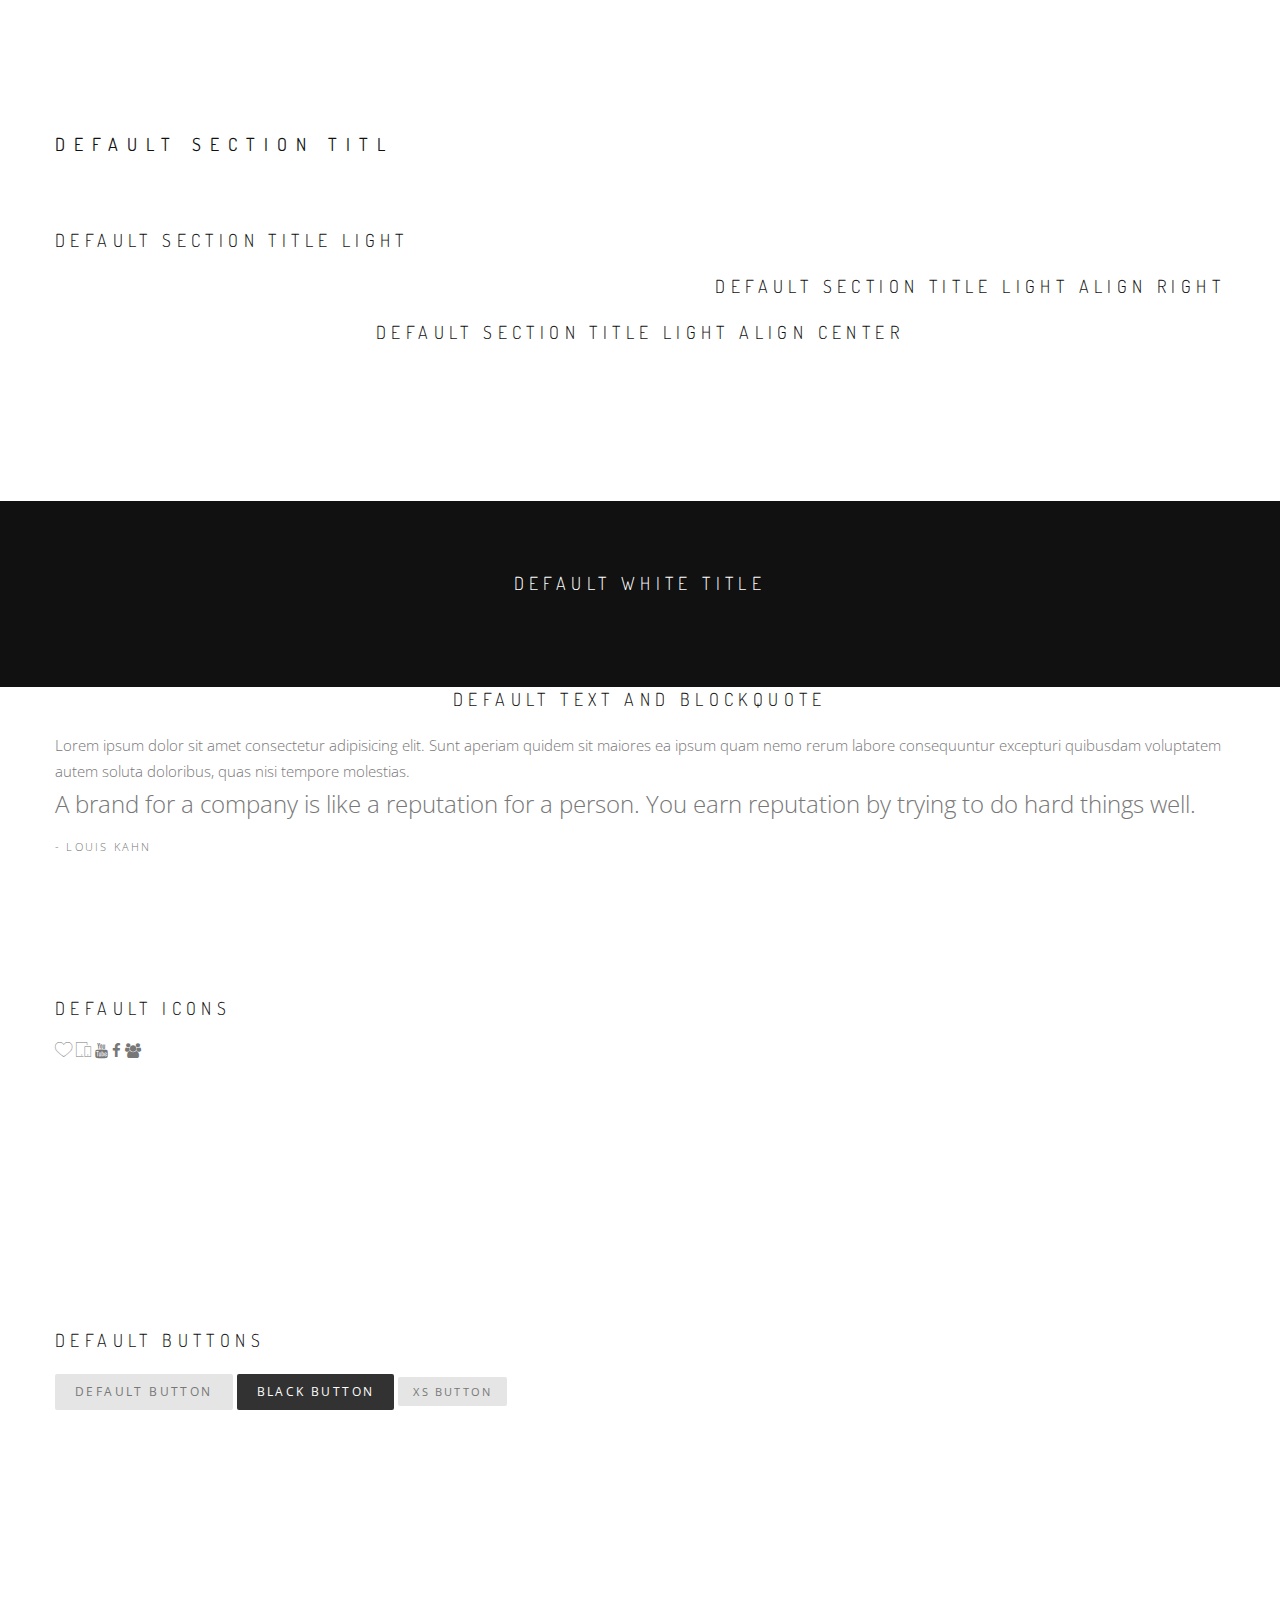
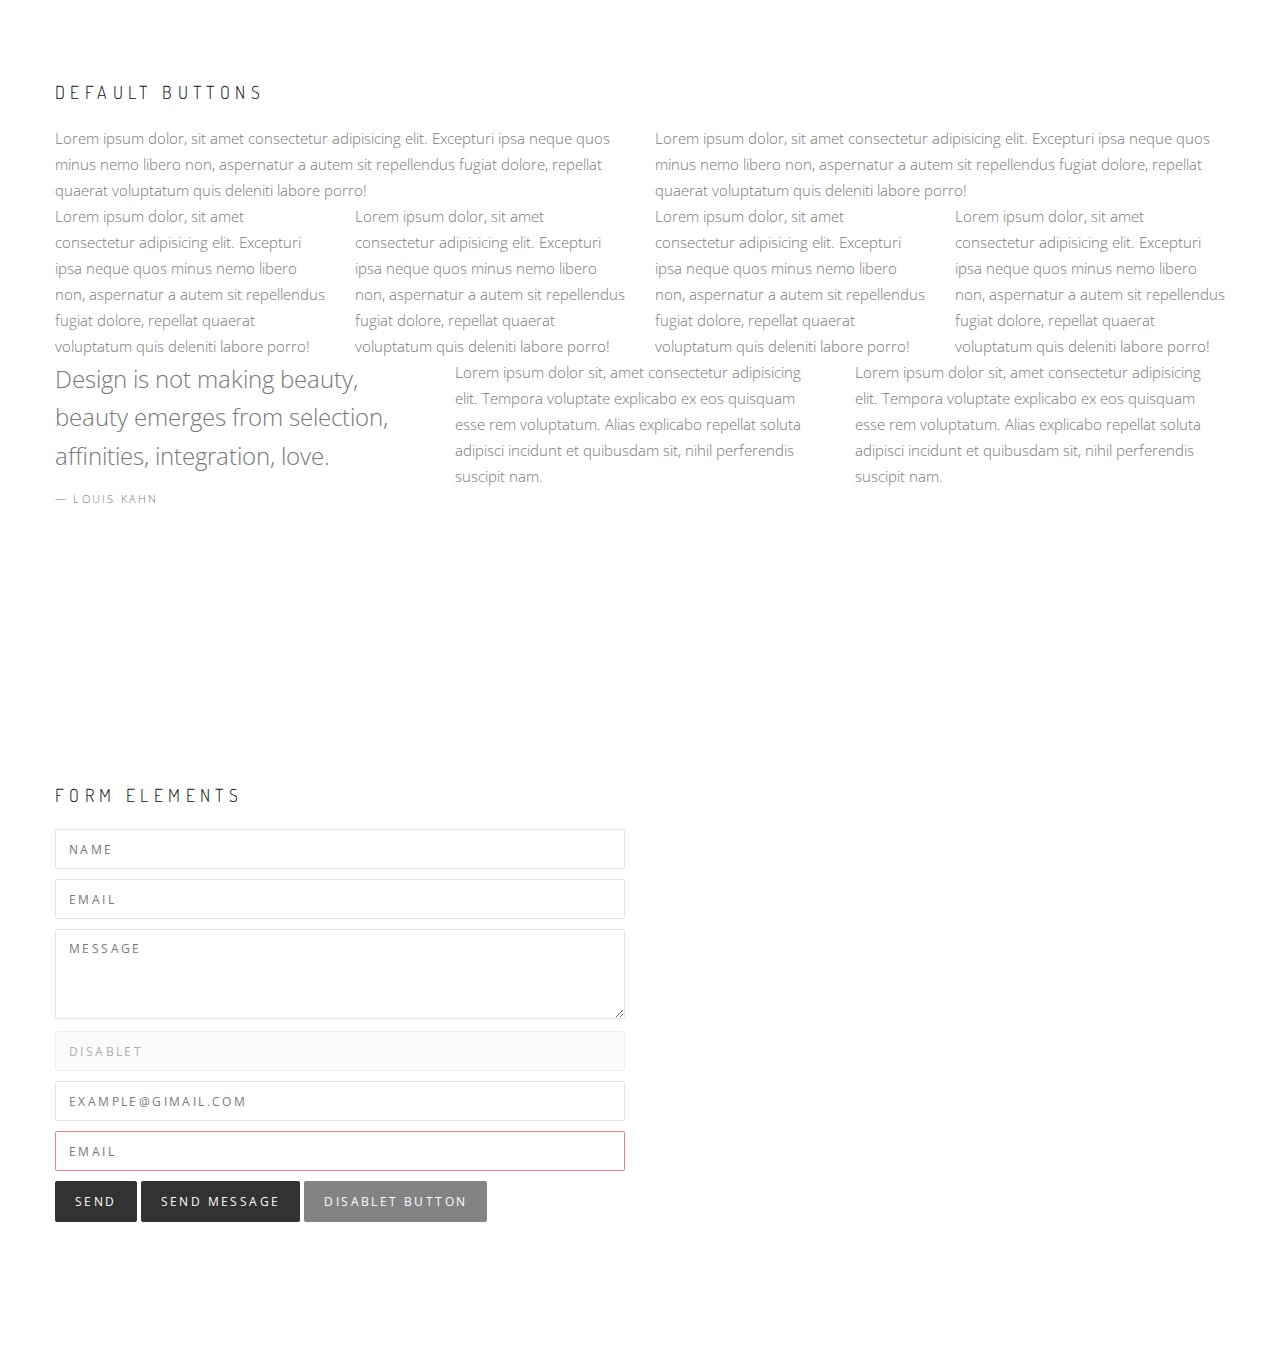
<file: guide.html>
<!DOCTYPE html>
<html lang="en">
<head>
    <meta charset="UTF-8">
    <meta http-equiv="X-UA-Compatible" content="IE=edge">
    <meta name="viewport" content="width=device-width, initial-scale=1.0">
    <title>guide.html</title>
    <link rel="preconnect" href="https://fonts.googleapis.com">
    <link rel="preconnect" href="https://fonts.gstatic.com" crossorigin>
    <link href="https://fonts.googleapis.com/css2?family=Dosis:wght@300;400&family=Open+Sans:wght@300;400&display=swap" rel="stylesheet">
    <link rel="stylesheet" href="./css/et-line.css">
    <link rel="stylesheet" href="./css/font-awesome.min.css">
    <link rel="stylesheet" href="./css/grid.css">
    <link rel="stylesheet" href="./css/style.css">
</head>
<body>
    <div class="default-section">
        <div class="container">
            <div class="title section-title">
                <span>Default section titl</span>
            </div>  
            <div class="title section-title-light">
                <span>Default section title light</span>
            </div>
            <div class="title section-title-light text-right">
                <span>Default section title light align right</span>
            </div>
            <div class="title section-title-light text-center">
                <span>Default section title light align center</span>
            </div>
        </div>
    </div>
    <div class="small-section bg-black">
        <div class="container-fluid">
            <div class="title title-white section-title-light text-center">
                <span>Default white title</span>
            </div>
        </div>
    </div>
    <div class="defauit-section">
        <div class="container">
            <div class="title section-title-light text-center">
                <span>Default text and blockquote</span>
            </div>
            <p class="default-text">Lorem ipsum dolor sit amet consectetur adipisicing elit. Sunt aperiam quidem sit maiores ea ipsum quam nemo rerum labore consequuntur excepturi quibusdam voluptatem autem soluta doloribus, quas nisi tempore molestias.</p>
            <blockquote class="blockquote">
                <p>A brand for a company is like a reputation for a person. You earn reputation by trying to do hard things well.</p>
                <span>- Louis Kahn</span>
            </blockquote>

        </div>
    </div>
    <div class="default-section">
        <div class="container">
            <div class="title section-title-light">
                <span>Default icons</span>
            </div>
            <span class="icon-heart"></span>
            <span class="icon-mobile"></span>
            <i class="fa fa-youtube"></i>
            <i class="fa fa-facebook"></i>
            <i class="fa fa-users"></i>
        </div>
    </div>
    <div class="default-section">
        <div class="container">
            <div class="title section-title-light">
                <span>Default buttons</span>
            </div>
            <a href="#" class="btn btn-default">Default button</a>
            <a href="#" class="btn btn-black">Black button</a>
            <button class="btn btn-default btn-xs">Xs button</button>
        </div>
    </div>
    <div class="default-section">
        <div class="container">
            <div class="title section-title-light">
                <span>Default buttons</span>
            </div>
            <div class="row">
                <div class="col col-6">
                    <p class="default-text">Lorem ipsum dolor, sit amet consectetur adipisicing elit. Excepturi ipsa neque quos minus nemo libero non, aspernatur a autem sit repellendus fugiat dolore, repellat quaerat voluptatum quis deleniti labore porro!</p>
                </div>
                <div class="col col-6">
                    <p class="default-text">Lorem ipsum dolor, sit amet consectetur adipisicing elit. Excepturi ipsa neque quos minus nemo libero non, aspernatur a autem sit repellendus fugiat dolore, repellat quaerat voluptatum quis deleniti labore porro!</p>
            </div>
            </div>
            <div class="row">
                <div class="col col-3">
                    <p class="default-text">Lorem ipsum dolor, sit amet consectetur adipisicing elit. Excepturi ipsa neque quos minus nemo libero non, aspernatur a autem sit repellendus fugiat dolore, repellat quaerat voluptatum quis deleniti labore porro!</p>
                </div>
                <div class="col col-3">
                    <p class="default-text">Lorem ipsum dolor, sit amet consectetur adipisicing elit. Excepturi ipsa neque quos minus nemo libero non, aspernatur a autem sit repellendus fugiat dolore, repellat quaerat voluptatum quis deleniti labore porro!</p>
                </div>
                <div class="col col-3">
                    <p class="default-text">Lorem ipsum dolor, sit amet consectetur adipisicing elit. Excepturi ipsa neque quos minus nemo libero non, aspernatur a autem sit repellendus fugiat dolore, repellat quaerat voluptatum quis deleniti labore porro!</p>
                </div>
                <div class="col col-3">
                    <p class="default-text">Lorem ipsum dolor, sit amet consectetur adipisicing elit. Excepturi ipsa neque quos minus nemo libero non, aspernatur a autem sit repellendus fugiat dolore, repellat quaerat voluptatum quis deleniti labore porro!</p>
                </div>
            </div>
            <div class="row">
                <div class=" col col-4">
                    <blockquote>
                        <p>Design is not making beauty, beauty emerges from selection, affinities, integration, love.</p>
                        <span>— Louis Kahn</span>
                    </blockquote>
                </div>
                <div class="col col-4">
                    <p class="default-text">
                        Lorem ipsum dolor sit, amet consectetur adipisicing elit. Tempora voluptate explicabo ex eos quisquam esse rem voluptatum. Alias explicabo repellat soluta adipisci incidunt et quibusdam sit, nihil perferendis suscipit nam.
                    </p>
                </div>
                <div class="col col-4">
                    <p class="default-text">
                        Lorem ipsum dolor sit, amet consectetur adipisicing elit. Tempora voluptate explicabo ex eos quisquam esse rem voluptatum. Alias explicabo repellat soluta adipisci incidunt et quibusdam sit, nihil perferendis suscipit nam.
                    </p>
                </div>
            </div>
        </div>
    </div>
    <div class="default-section guide-section">
        <div class="container">
            <div class="title section-title-light">
                <span>Form elements</span>
            </div>
            <div class="row">
                <div class="col col-6">
                    <form>
                        <input type="text" name="name" class="form-control" placeholder="NAME">
                        <input type="email" name="email" class="form-control" placeholder="EMAIL">
                        <textarea name="message" class="form-control" placeholder="MESSAGE"></textarea>
                        <input type="text" name="name" class="form-control" placeholder="Disablet" disabled>
                        <input type="email" name="email" class="form-control" placeholder="EMAIL" value="example@gimail.com">
                        <input type="email" name="email" class="form-control error" placeholder="EMAIL">
                        <input type="submit" value="Send" class="btn btn-black">
                        <button type="submit" class="btn btn-black">Send message</button>
                        <button type="submit" class="btn btn-black" disabled>Disablet button</button>
                    </form>
                </div>
            </div>
        </div>
    </div>
    
</body>
</html>
</file>
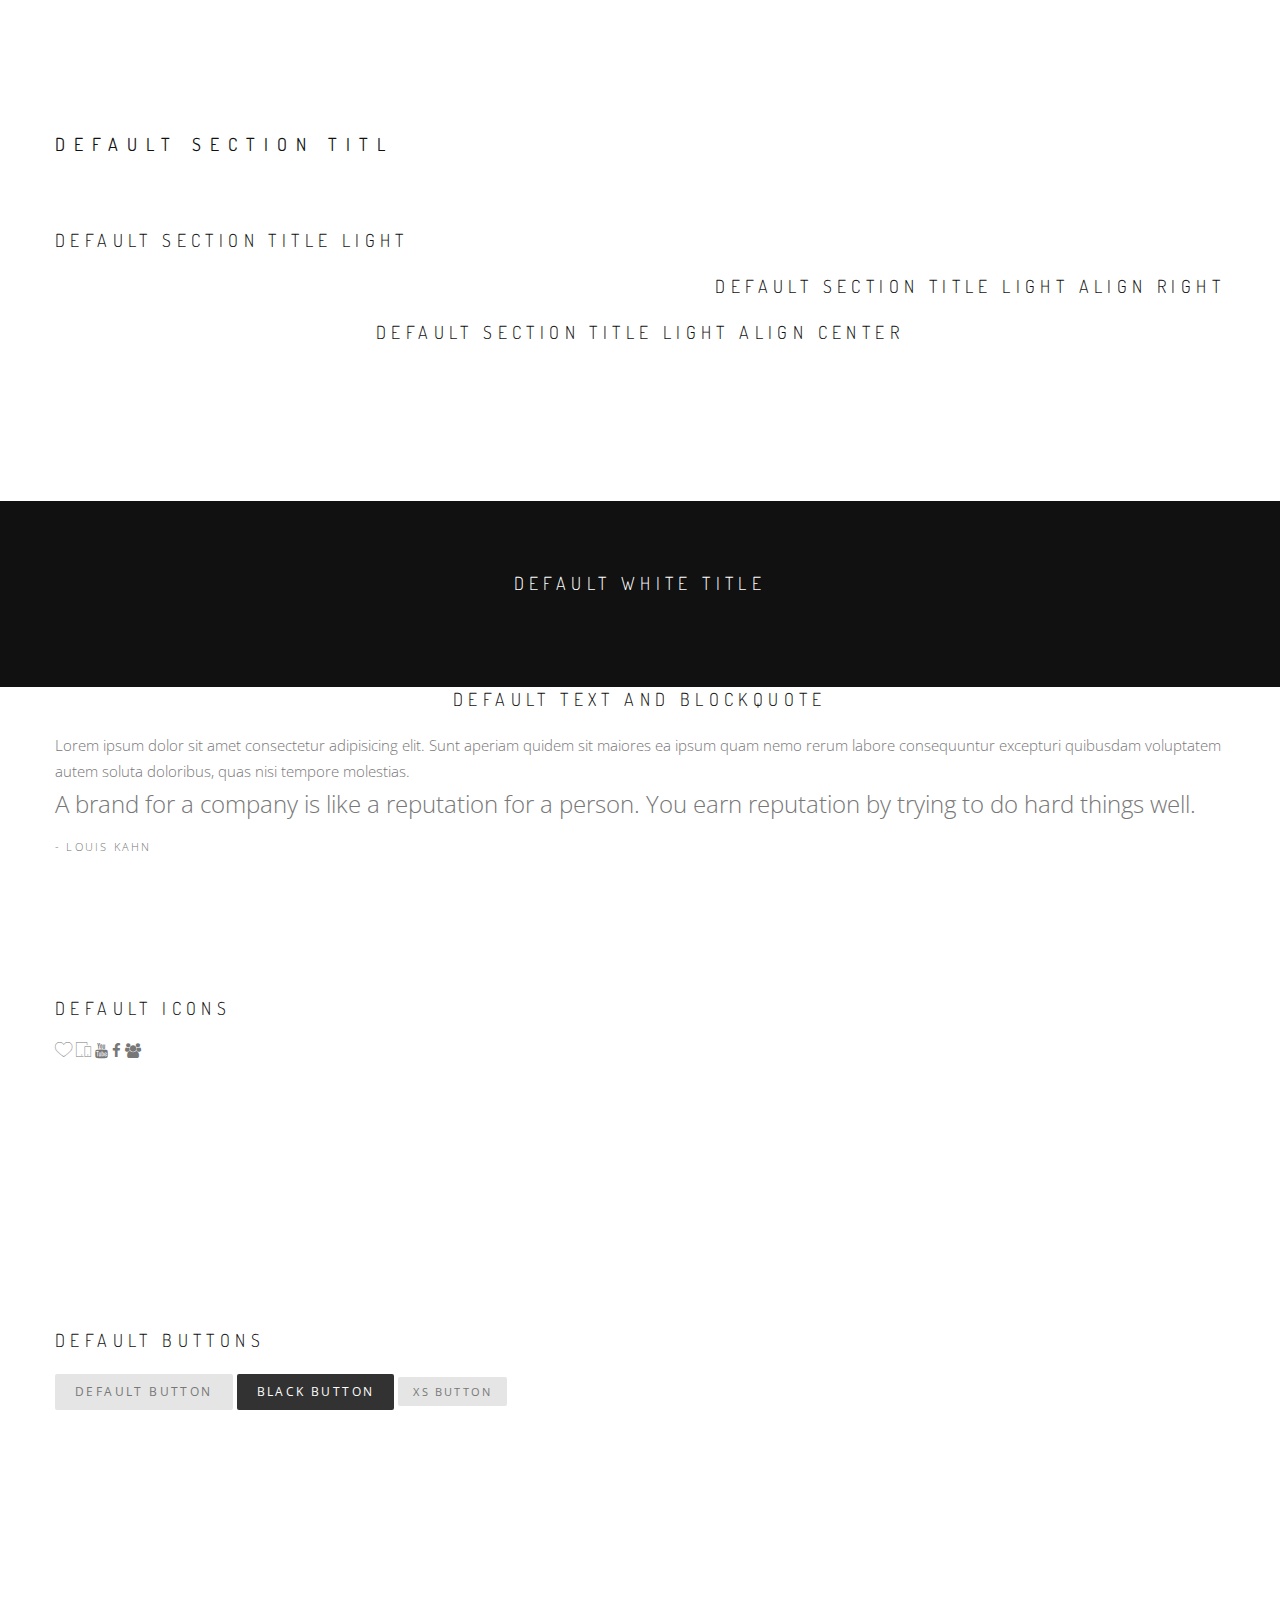
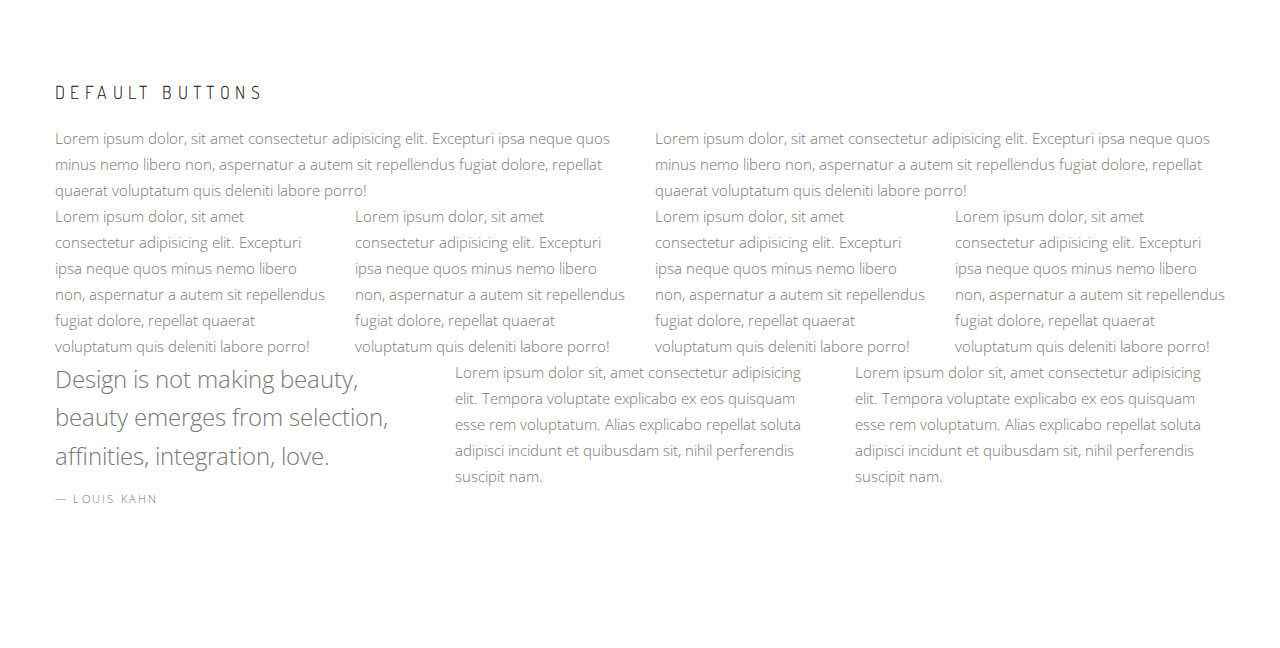
<file: js/guide.html>
<!DOCTYPE html>
<html lang="en">
<head>
    <meta charset="UTF-8">
    <meta http-equiv="X-UA-Compatible" content="IE=edge">
    <meta name="viewport" content="width=device-width, initial-scale=1.0">
    <title>guide.html</title>
    <link rel="preconnect" href="https://fonts.googleapis.com">
    <link rel="preconnect" href="https://fonts.gstatic.com" crossorigin>
    <link href="https://fonts.googleapis.com/css2?family=Dosis:wght@300;400&family=Open+Sans:wght@300;400&display=swap" rel="stylesheet">
    <link rel="stylesheet" href="../css/et-line.css">
    <link rel="stylesheet" href="../css/font-awesome.min.css">
    <link rel="stylesheet" href="../css/grid.css">
    <link rel="stylesheet" href="../css/style.css">
</head>
<body>
    <div class="default-section">
        <div class="container">
            <div class="title section-title">
                <span>Default section titl</span>
            </div>  
            <div class="title section-title-light">
                <span>Default section title light</span>
            </div>
            <div class="title section-title-light text-right">
                <span>Default section title light align right</span>
            </div>
            <div class="title section-title-light text-center">
                <span>Default section title light align center</span>
            </div>
        </div>
    </div>
    <div class="small-section bg-black">
        <div class="container-fluid">
            <div class="title title-white section-title-light text-center">
                <span>Default white title</span>
            </div>
        </div>
    </div>
    <div class="defauit-section">
        <div class="container">
            <div class="title section-title-light text-center">
                <span>Default text and blockquote</span>
            </div>
            <p class="default-text">Lorem ipsum dolor sit amet consectetur adipisicing elit. Sunt aperiam quidem sit maiores ea ipsum quam nemo rerum labore consequuntur excepturi quibusdam voluptatem autem soluta doloribus, quas nisi tempore molestias.</p>
            <blockquote class="blockquote">
                <p>A brand for a company is like a reputation for a person. You earn reputation by trying to do hard things well.</p>
                <span>- Louis Kahn</span>
            </blockquote>

        </div>
    </div>
    <div class="default-section">
        <div class="container">
            <div class="title section-title-light">
                <span>Default icons</span>
            </div>
            <span class="icon-heart"></span>
            <span class="icon-mobile"></span>
            <i class="fa fa-youtube"></i>
            <i class="fa fa-facebook"></i>
            <i class="fa fa-users"></i>
        </div>
    </div>
    <div class="default-section">
        <div class="container">
            <div class="title section-title-light">
                <span>Default buttons</span>
            </div>
            <a href="#" class="btn btn-default">Default button</a>
            <a href="#" class="btn btn-black">Black button</a>
            <button class="btn btn-default btn-xs">Xs button</button>
        </div>
    </div>
    <div class="default-section">
        <div class="container">
            <div class="title section-title-light">
                <span>Default buttons</span>
            </div>
            <div class="row">
                <div class="col col-6">
                    <p class="default-text">Lorem ipsum dolor, sit amet consectetur adipisicing elit. Excepturi ipsa neque quos minus nemo libero non, aspernatur a autem sit repellendus fugiat dolore, repellat quaerat voluptatum quis deleniti labore porro!</p>
                </div>
                <div class="col col-6">
                    <p class="default-text">Lorem ipsum dolor, sit amet consectetur adipisicing elit. Excepturi ipsa neque quos minus nemo libero non, aspernatur a autem sit repellendus fugiat dolore, repellat quaerat voluptatum quis deleniti labore porro!</p>
            </div>
            </div>
            <div class="row">
                <div class="col col-3">
                    <p class="default-text">Lorem ipsum dolor, sit amet consectetur adipisicing elit. Excepturi ipsa neque quos minus nemo libero non, aspernatur a autem sit repellendus fugiat dolore, repellat quaerat voluptatum quis deleniti labore porro!</p>
                </div>
                <div class="col col-3">
                    <p class="default-text">Lorem ipsum dolor, sit amet consectetur adipisicing elit. Excepturi ipsa neque quos minus nemo libero non, aspernatur a autem sit repellendus fugiat dolore, repellat quaerat voluptatum quis deleniti labore porro!</p>
                </div>
                <div class="col col-3">
                    <p class="default-text">Lorem ipsum dolor, sit amet consectetur adipisicing elit. Excepturi ipsa neque quos minus nemo libero non, aspernatur a autem sit repellendus fugiat dolore, repellat quaerat voluptatum quis deleniti labore porro!</p>
                </div>
                <div class="col col-3">
                    <p class="default-text">Lorem ipsum dolor, sit amet consectetur adipisicing elit. Excepturi ipsa neque quos minus nemo libero non, aspernatur a autem sit repellendus fugiat dolore, repellat quaerat voluptatum quis deleniti labore porro!</p>
                </div>
            </div>
            <div class="row">
                <div class=" col col-4">
                    <blockquote>
                        <p>Design is not making beauty, beauty emerges from selection, affinities, integration, love.</p>
                        <span>— Louis Kahn</span>
                    </blockquote>
                </div>
                <div class="col col-4">
                    <p class="default-text">
                        Lorem ipsum dolor sit, amet consectetur adipisicing elit. Tempora voluptate explicabo ex eos quisquam esse rem voluptatum. Alias explicabo repellat soluta adipisci incidunt et quibusdam sit, nihil perferendis suscipit nam.
                    </p>
                </div>
                <div class="col col-4">
                    <p class="default-text">
                        Lorem ipsum dolor sit, amet consectetur adipisicing elit. Tempora voluptate explicabo ex eos quisquam esse rem voluptatum. Alias explicabo repellat soluta adipisci incidunt et quibusdam sit, nihil perferendis suscipit nam.
                    </p>
                </div>
            </div>
        </div>
    </div>
    
</body>
</html>
</file>
<file: css/et-line.css>
@font-face {
	font-family: 'et-line';
	src:url('../fonts/et-line.eot');
	src:url('../fonts/et-line.eot?#iefix') format('embedded-opentype'),
		url('../fonts/et-line.woff') format('woff'),
		url('../fonts/et-line.ttf') format('truetype'),
		url('../fonts/et-line.svg#et-line') format('svg');
	font-weight: normal;
	font-style: normal;
}

/* Use the following CSS code if you want to use data attributes for inserting your icons */
[data-icon]:before {
	font-family: 'et-line';
	content: attr(data-icon);
	speak: none;
	font-weight: normal;
	font-variant: normal;
	text-transform: none;
	line-height: 1;
	-webkit-font-smoothing: antialiased;
	-moz-osx-font-smoothing: grayscale;
	display:inline-block;
}

/* Use the following CSS code if you want to have a class per icon */
/*
Instead of a list of all class selectors,
you can use the generic selector below, but it's slower:
[class*="icon-"] {
*/
.icon-mobile, .icon-laptop, .icon-desktop, .icon-tablet, .icon-phone, .icon-document, .icon-documents, .icon-search, .icon-clipboard, .icon-newspaper, .icon-notebook, .icon-book-open, .icon-browser, .icon-calendar, .icon-presentation, .icon-picture, .icon-pictures, .icon-video, .icon-camera, .icon-printer, .icon-toolbox, .icon-briefcase, .icon-wallet, .icon-gift, .icon-bargraph, .icon-grid, .icon-expand, .icon-focus, .icon-edit, .icon-adjustments, .icon-ribbon, .icon-hourglass, .icon-lock, .icon-megaphone, .icon-shield, .icon-trophy, .icon-flag, .icon-map, .icon-puzzle, .icon-basket, .icon-envelope, .icon-streetsign, .icon-telescope, .icon-gears, .icon-key, .icon-paperclip, .icon-attachment, .icon-pricetags, .icon-lightbulb, .icon-layers, .icon-pencil, .icon-tools, .icon-tools-2, .icon-scissors, .icon-paintbrush, .icon-magnifying-glass, .icon-circle-compass, .icon-linegraph, .icon-mic, .icon-strategy, .icon-beaker, .icon-caution, .icon-recycle, .icon-anchor, .icon-profile-male, .icon-profile-female, .icon-bike, .icon-wine, .icon-hotairballoon, .icon-globe, .icon-genius, .icon-map-pin, .icon-dial, .icon-chat, .icon-heart, .icon-cloud, .icon-upload, .icon-download, .icon-target, .icon-hazardous, .icon-piechart, .icon-speedometer, .icon-global, .icon-compass, .icon-lifesaver, .icon-clock, .icon-aperture, .icon-quote, .icon-scope, .icon-alarmclock, .icon-refresh, .icon-happy, .icon-sad, .icon-facebook, .icon-twitter, .icon-googleplus, .icon-rss, .icon-tumblr, .icon-linkedin, .icon-dribbble {
	font-family: 'et-line';
	speak: none;
	font-style: normal;
	font-weight: normal;
	font-variant: normal;
	text-transform: none;
	line-height: 1;
	-webkit-font-smoothing: antialiased;
	-moz-osx-font-smoothing: grayscale;
	display:inline-block;
}
.icon-mobile:before {
	content: "\e000";
}
.icon-laptop:before {
	content: "\e001";
}
.icon-desktop:before {
	content: "\e002";
}
.icon-tablet:before {
	content: "\e003";
}
.icon-phone:before {
	content: "\e004";
}
.icon-document:before {
	content: "\e005";
}
.icon-documents:before {
	content: "\e006";
}
.icon-search:before {
	content: "\e007";
}
.icon-clipboard:before {
	content: "\e008";
}
.icon-newspaper:before {
	content: "\e009";
}
.icon-notebook:before {
	content: "\e00a";
}
.icon-book-open:before {
	content: "\e00b";
}
.icon-browser:before {
	content: "\e00c";
}
.icon-calendar:before {
	content: "\e00d";
}
.icon-presentation:before {
	content: "\e00e";
}
.icon-picture:before {
	content: "\e00f";
}
.icon-pictures:before {
	content: "\e010";
}
.icon-video:before {
	content: "\e011";
}
.icon-camera:before {
	content: "\e012";
}
.icon-printer:before {
	content: "\e013";
}
.icon-toolbox:before {
	content: "\e014";
}
.icon-briefcase:before {
	content: "\e015";
}
.icon-wallet:before {
	content: "\e016";
}
.icon-gift:before {
	content: "\e017";
}
.icon-bargraph:before {
	content: "\e018";
}
.icon-grid:before {
	content: "\e019";
}
.icon-expand:before {
	content: "\e01a";
}
.icon-focus:before {
	content: "\e01b";
}
.icon-edit:before {
	content: "\e01c";
}
.icon-adjustments:before {
	content: "\e01d";
}
.icon-ribbon:before {
	content: "\e01e";
}
.icon-hourglass:before {
	content: "\e01f";
}
.icon-lock:before {
	content: "\e020";
}
.icon-megaphone:before {
	content: "\e021";
}
.icon-shield:before {
	content: "\e022";
}
.icon-trophy:before {
	content: "\e023";
}
.icon-flag:before {
	content: "\e024";
}
.icon-map:before {
	content: "\e025";
}
.icon-puzzle:before {
	content: "\e026";
}
.icon-basket:before {
	content: "\e027";
}
.icon-envelope:before {
	content: "\e028";
}
.icon-streetsign:before {
	content: "\e029";
}
.icon-telescope:before {
	content: "\e02a";
}
.icon-gears:before {
	content: "\e02b";
}
.icon-key:before {
	content: "\e02c";
}
.icon-paperclip:before {
	content: "\e02d";
}
.icon-attachment:before {
	content: "\e02e";
}
.icon-pricetags:before {
	content: "\e02f";
}
.icon-lightbulb:before {
	content: "\e030";
}
.icon-layers:before {
	content: "\e031";
}
.icon-pencil:before {
	content: "\e032";
}
.icon-tools:before {
	content: "\e033";
}
.icon-tools-2:before {
	content: "\e034";
}
.icon-scissors:before {
	content: "\e035";
}
.icon-paintbrush:before {
	content: "\e036";
}
.icon-magnifying-glass:before {
	content: "\e037";
}
.icon-circle-compass:before {
	content: "\e038";
}
.icon-linegraph:before {
	content: "\e039";
}
.icon-mic:before {
	content: "\e03a";
}
.icon-strategy:before {
	content: "\e03b";
}
.icon-beaker:before {
	content: "\e03c";
}
.icon-caution:before {
	content: "\e03d";
}
.icon-recycle:before {
	content: "\e03e";
}
.icon-anchor:before {
	content: "\e03f";
}
.icon-profile-male:before {
	content: "\e040";
}
.icon-profile-female:before {
	content: "\e041";
}
.icon-bike:before {
	content: "\e042";
}
.icon-wine:before {
	content: "\e043";
}
.icon-hotairballoon:before {
	content: "\e044";
}
.icon-globe:before {
	content: "\e045";
}
.icon-genius:before {
	content: "\e046";
}
.icon-map-pin:before {
	content: "\e047";
}
.icon-dial:before {
	content: "\e048";
}
.icon-chat:before {
	content: "\e049";
}
.icon-heart:before {
	content: "\e04a";
}
.icon-cloud:before {
	content: "\e04b";
}
.icon-upload:before {
	content: "\e04c";
}
.icon-download:before {
	content: "\e04d";
}
.icon-target:before {
	content: "\e04e";
}
.icon-hazardous:before {
	content: "\e04f";
}
.icon-piechart:before {
	content: "\e050";
}
.icon-speedometer:before {
	content: "\e051";
}
.icon-global:before {
	content: "\e052";
}
.icon-compass:before {
	content: "\e053";
}
.icon-lifesaver:before {
	content: "\e054";
}
.icon-clock:before {
	content: "\e055";
}
.icon-aperture:before {
	content: "\e056";
}
.icon-quote:before {
	content: "\e057";
}
.icon-scope:before {
	content: "\e058";
}
.icon-alarmclock:before {
	content: "\e059";
}
.icon-refresh:before {
	content: "\e05a";
}
.icon-happy:before {
	content: "\e05b";
}
.icon-sad:before {
	content: "\e05c";
}
.icon-facebook:before {
	content: "\e05d";
}
.icon-twitter:before {
	content: "\e05e";
}
.icon-googleplus:before {
	content: "\e05f";
}
.icon-rss:before {
	content: "\e060";
}
.icon-tumblr:before {
	content: "\e061";
}
.icon-linkedin:before {
	content: "\e062";
}
.icon-dribbble:before {
	content: "\e063";
}
</file>
<file: css/grid.css>
.row{
    margin-left: -15px;
    margin-right: -15px;
}
.row::after{
    content: '';
    width: 100%;
    display: block;
    clear: both;
    height: 0;
}
.col{
    position: relative;
    min-height: 1px;
    padding-left: 15px;
    padding-right: 15px;
    float: left;
}
.col-1{
    width: 8.33333333%;
}
.col-2{
    width: 16.66666667%;
}
.col-3{
    width: 25%;
}
.col-4{
    width: 33.33333333%;
}
.col-5{
    width: 41.66666667%;
}
.col-6{
    width: 50%;
}
.col-7{
    width: 58.33333333%;
}
.col-8{
    width: 66.66666667%;
}
.col-9{
    width: 75%;
}
.col-10{
    width: 83.33333333%;
}
.col-11{
    width: 91.66666667%;
}.col-12{
    width: 100%;
}
@media (max-width: 1200px) {
    .col-lg-1{
        width: 8.33333333%;
    }
    .col-lg-2{
        width: 16.66666667%;
    }
    .col-lg-3{
        width: 25%;
    }
    .col-lg-4{
        width: 33.33333333%;
    }
    .col-lg-5{
        width: 41.66666667%;
    }
    .col-lg-6{
        width: 50%;
    }
    .col-lg-7{
        width: 58.33333333%;
    }
    .col-lg-8{
        width: 66.66666667%;
    }
    .col-lg-9{
        width: 75%;
    }
    .col-lg-10{
        width: 83.33333333%;
    }
    .col-lg-11{
        width: 91.66666667%;
    }.col-lg-12{
        width: 100%;
    }
    .d-lg-none{
        display: none;
    }
}
@media (max-width: 991px) {
    .col-md-1{
        width: 8.33333333%;
    }
    .col-md-2{
        width: 16.66666667%;
    }
    .col-md-3{
        width: 25%;
    }
    .col-md-4{
        width: 33.33333333%;
    }
    .col-md-5{
        width: 41.66666667%;
    }
    .col-md-6{
        width: 50%;
    }
    .col-md-7{
        width: 58.33333333%;
    }
    .col-md-8{
        width: 66.66666667%;
    }
    .col-md-9{
        width: 75%;
    }
    .col-md-10{
        width: 83.33333333%;
    }
    .col-md-11{
        width: 91.66666667%;
    }.col-md-12{
        width: 100%;
    }
    .d-md-none{
        display: none;
    }
}
@media (max-width: 767px) {
    .col-sm-1{
        width: 8.33333333%;
    }
    .col-sm-2{
        width: 16.66666667%;
    }
    .col-sm-3{
        width: 25%;
    }
    .col-sm-4{
        width: 33.33333333%;
    }
    .col-sm-5{
        width: 41.66666667%;
    }
    .col-sm-6{
        width: 50%;
    }
    .col-sm-7{
        width: 58.33333333%;
    }
    .col-sm-8{
        width: 66.66666667%;
    }
    .col-sm-9{
        width: 75%;
    }
    .col-sm-10{
        width: 83.33333333%;
    }
    .col-sm-11{
        width: 91.66666667%;
    }.col-sm-12{
        width: 100%;
    }
    .d-sm-none{
        display: none;
    }
}
@media (max-width: 576px) {
    .col-xs-1{
        width: 8.33333333%;
    }
    .col-xs-2{
        width: 16.66666667%;
    }
    .col-xs-3{
        width: 25%;
    }
    .col-xs-4{
        width: 33.33333333%;
    }
    .col-xs-5{
        width: 41.66666667%;
    }
    .col-xs-6{
        width: 50%;
    }
    .col-xs-7{
        width: 58.33333333%;
    }
    .col-xs-8{
        width: 66.66666667%;
    }
    .col-xs-9{
        width: 75%;
    }
    .col-xs-10{
        width: 83.33333333%;
    }
    .col-xs-11{
        width: 91.66666667%;
    }.col-xs-12{
        width: 100%;
    }
    .d-xs-none{
        display: none;
    }
}
</file>
<file: css/style.css>
*{
    box-sizing: border-box;
}
*:focus{
    outline: none;
}
body{
    margin: 0;
    background-color: #fff;
    color: #777;
    font: 300 15px/1 'Open Sans', sans-serif;
}
h1, h2, h3, h4, h5, h6, p{
    margin: 0;
}
p{
    margin: 0;
}
a{
    color: inherit;
    text-decoration: none;
}
a:hover, a:active{
    text-decoration: none;
}
ul, ol{
    list-style: none;
    padding: 0;
    margin: 0;
}
img{
    max-width: 100%;
}
input,
textarea,
button{
    outline: none;
    border: none;
}
button{
    outline: none;
    border: none;
    cursor: pointer;
    padding: 0;
}
textarea{
    resize: vertical;
}
input[type="submit"]{
    cursor: pointer;
}
blockquote{
    margin: 0;
}
.header{
    overflow: hidden;
    padding: 30px 0;
    position: absolute;
    width: 100%;
    top: 0;
    left: 0;
    z-index: 99;
}
.header .logo{
    float: left;
    opacity: .9;
}
.header .header-nav{
    float: right;
    color: rgba( 255, 255, 255, .75);
    text-transform: uppercase;
    font-size: 11px;
    letter-spacing: .3em;
}
.header .header-nav li{
    float: left;
    line-height: 21px;
}
.header .header-nav li + li{
    margin-left: 32px;
}
.header .header-nav li a:hover{
    background-color: #fff;
    color: #000;
}
.slicknav_menu{
    display: none;
}
@media (max-width: 767px) {
    .slicknav_menu {
        display: block;
    }
    .header-nav {
        display: none;
    }
}
.guide-section form .form-control{
    margin-bottom: 10px;
}
.inner{
    background: url('../img/fon-1.jpg') no-repeat center / cover;
    height: 100vh;
    text-align: center;
    padding-top: 83px;
    position: relative;
}
.inner::before{
    content: '';
    display: inline-block;
    height: 100%;
    vertical-align: middle;
    margin-left: -4px;
}
.inner .inner-content{
    display: inline-block;
    vertical-align: middle;
    color: #fff;
}
.inner .inner-content h1{
    font-family: 'Dosis', sans-serif;
    font-size: 30px;
    font-weight: 300;
    letter-spacing: 1.7em;
    text-indent: 1.7em;
    opacity: 0.9;
}
.inner .inner-content span{
    font-size: 19px;
    margin-top: 100px;
    display: block;
    opacity: 0.68;
}
.inner-icon{
    position: absolute;
    bottom: 35px;
    left: 50%;
    margin-left: -16px;
}
@media (max-width: 991px) {
    .inner .inner-content h1{
        letter-spacing: .7em;
        text-indent: .7em;
        margin-bottom: 50px;
    }
}
@media (max-width: 767px) {
    .inner {
        height: auto;
        padding: 150px 0;
    }
}
.default-section.about-studio{
    border-bottom: 1px solid rgba( 236, 236, 236, .92);
}
.team-wrapper{
    margin-top: 110px;
}
.team-item .team-item-img{
    position: relative;
}
.team-item .team-item-skills{
    opacity: 0;
    position: absolute;
    top: 0;
    width: 100%;
    height: 100%;
    background-color: #000;
    transition: all .2s linear;
    padding: 40px;
}
.team-item .team-item-img:hover .team-item-skills{
    opacity: 1;
}
.team-item-skills .skills-title{
    font-size: 18px;
    text-transform: uppercase;
    letter-spacing: .3em;
    color: #fff;
    display: block;
    margin-bottom: 25px;
}
.team-item-skills p{
    font-size: 13px;
    color: #fff;
    margin-bottom: 15px;
}
.skill-item span{
    font-size: 11px;
    text-transform: uppercase;
    letter-spacing: .2em;
    color: #fff;
    display: block;
    margin-bottom: 10px;
}
.progress-wrapp{
    width: 100%;
    height: 12px;
    background-color: rgba(255, 255, 255, .15);
    margin-bottom: 10px;
}
.progress-wrapp .progress{
    height: 12px;
    background-color: rgba(255, 255, 255, .75);
    width: 0%;
    transition: width .5s ease-out;
}
.progress-wrapp .progress.branding{
    transition: width .5s ease-out;
}
.progress-wrapp .progress.design{
    transition: width .5s ease-out .2s;
}
.progress-wrapp .progress.development{
    transition: width .5s ease-out .4s;
}
.progress-wrapp .progress.photography{
    transition: width .5s ease-out .6s;
}
.team-item .team-item-img:hover .branding{
    width: 60%;
}
.team-item .team-item-img:hover .design{
    width: 70%;
}
.team-item .team-item-img:hover .development{
    width: 77%;
}
.team-item .team-item-img:hover .photography{
    width: 85%;
}
.team-item-info{
    text-align: center;
}
.team-item-info span{
    display: block;
    margin-top: 15px;
}
.team-item-name{
    font-family: 'Dosis', sans-serif;
    font-weight: 300;
    font-size: 15px;
    text-transform: uppercase;
    letter-spacing: .2em;
    margin: 0 0 15px;
}
.team-item-role{
    font-family: 'Dosis', sans-serif;
    font-weight: 300;
    font-size: 11px;
    text-transform: uppercase;
    letter-spacing: .2em;
    margin: 0 0 15px;
}
@media (max-width: 991px) {
    .team-item-name{
        font-size: 12px;
    }
    .team-item-role{
        font-size: 9px;
    }
}
.latest-news .title.section-title a{
    float: right;
    color: #999;
    font-size: 11px;
    letter-spacing: 0.4em;
}
.latest-item .latest-item-img{
    margin-bottom: 30px;
    max-height: 100%;
    filter: grayscale(100%);
}
.latest-item .latest-item-img:hover{
    max-height: 100%;
    filter: grayscale(0%);
}
.latest-item p{
    margin-bottom: 30px;
}
@media (max-width: 991px){
    .latest-item .latest-item-img img{
        width: 100%;
    }
    .latest-item {
        margin-bottom: 30px;
        padding-bottom: 30px;
        border-bottom: 2px solid #000;
    } 
}
.news-title{
    margin-bottom: 25px;
    font-family: 'Dosis', sans-serif;
    font-size: 15px;
    letter-spacing: 0.2em;
    text-transform: uppercase;
}
.news-title a{
    display: block;
    margin: 0 0 15px;
}
.news-title span{
    font-size: 11px;
    letter-spacing: 0.4em;
    color: #999;
}
button{
    cursor: pointer;
    background: transparent;
}
blockquote{
    margin: 0;
}
/*==== Default component =====*/
.text-center{
    text-align: center;
}
.text-right{
    text-align: right;
}
.text-juifyst{
    text-align: justify;
}
.bg-black{
    background-color: #111;
}
.bg-grey{
    background-color: #f8f8f8;
}
.m-auto{
    float: none;
    margin-left: auto;
    margin-right: auto;
}
.pull-left{
    float: left;
}
.pull-right{
    float: right;
}
.default-section{
    padding: 135px 0;
}
.small-section{
    padding: 70px 0 ;
}
.container{
    max-width: 1200px;
    padding: 0 15px;
    margin: auto;

}
.container-fluid{
    padding: 0 15px;
}
.title{
    font-family: 'Dosis', sans-serif;
    text-transform: uppercase;
    color: #111;
}
.title.title-white{
    color: #fff;
}
.title.section-title{
    font-size: 18px;
    letter-spacing: .5em;
    margin-bottom: 75px;
    font-weight: 400;
}
.title.section-title-light{
    font-size: 18px;
    letter-spacing: .3em;
    margin-bottom: 20px;
    font-weight: 300;
    line-height: 1.44;
}
.default-text{
    font-size: 15px;
    line-height: 1.7333;
    font-weight: 300;
}
blockquote,.blockquote{
    font-size: 24px;
    font-weight: 300;
    line-height: 1.6;
}
blockquote span,.blockquote span{
    font-size: 11px;
    text-transform: uppercase;
    letter-spacing: .2em;
}
@media (max-width: 991px) {
    blockquote {
        margin-bottom: 30px;
    }
}
.btn{
    display: inline-block;
	padding: 12px 20px;
	border-radius: 2px;
    font-family: 'Open Sans';
	font-size: 12px;
	text-transform: uppercase;
	font-weight: 400;
    letter-spacing: .2em;
}
.btn[disabled]{
    cursor: not-allowed;
    opacity: .6;
}
.btn.btn-default {
	background-color: #e5e5e5;
	color: #777;
}
.btn.btn-default:hover {
	background-color: #d1d0d0;
}
.btn.btn-black {
	background-color: #323232;
	color: #fff;
}
.btn.btn-black:hover {
	background-color: #000;
}
.btn.btn-xs {
	padding: 7px 15px;
	font-size: 11px;
}
.form-control{
    width: 100%;
    border: 1px solid #e5e5e5;
    border-radius: 2px;
    height: 40px;
    font-size: 12px;
    font-family: 'Open Sans';
    font-weight: 400;
    text-transform: uppercase;
    letter-spacing: .2em;
    color: #777;
    padding-left: 13px;
    padding-right: 13px;
}
.form-control:focus{
    border-color: #111;
}
textarea.form-control{
    min-height: 90px;
    padding-top: 10px;
}
.form-control[disabled]{
    cursor: not-allowed;
    opacity: .6;
}
.form-control.error{
    border-color: #f57e7e;
}
.form-info{
    font-size: 11px;
    font-weight: 400;
    color: #aaa;
}
.form-info .fa{
    font-size: 12px;
}
.rhomb-icon{
    display: inline-block;
    width: 23px;
    height: 23px;
    text-align: center;
    line-height: 23px;
    border-radius: 2px;
    font-size: 14px;
    transform: rotate(45deg);
}
.rhomb-icon i{
    transform: rotate(-45deg); 
}
.rhomb-icon.black-icon{
    color: #fff;
    background-color: #111;
}
.rhomb-icon.wnite-icon{
    color: #222;
    background-color: #fff;
}
.rhomb-icon.transparent-icon{
    color: #111;
    border: 1px solid #2d2d2d;
}
.arrow-up{
    font-size: 50px;
    cursor: pointer;
    color: #c6c6c6;
    position: fixed;
    right: 30px;
    bottom: 30px;
}
.portfolio p{
    max-width: 750px;
    margin: 0 auto;
}
.portfolio-tabs-wrapper{
    overflow: hidden;
}
.portfolio-item{
    float: left;
    width: 33.3333333%;
    padding: 0 4px;
}
.portfolio-tabs-nav-item.ui-tabs-active .icon-title{
    color: #000;
}
.portfolio-tabs-nav-item .icon-title{
    font-family: 'Dosis', sans-serif;
    font-weight: 400;
    text-transform: uppercase;
    letter-spacing: .2em;
}
.portfolio-item img{
    height: 100%;
    filter: grayscale(100%);
    transition: .5s linear;
}
.portfolio-item img:hover{
    height: 100%;
    filter: grayscale(0%);
}
@media (max-width: 991px) {
    .portfolio-item{
        width: 50%;
    }
}
.Like-Our-Creative-Works span{
    display: block;
    margin-bottom: 20px;
}
.why-choose-us .row + .row{
    margin-top: 75px;
}
.why-choose-us-item .icon{
    font-size: 48px;
    margin-bottom: 30px;
}
.why-choose-us-item .icon-title{
    font-size: 14px;
    font-weight: normal;
    letter-spacing: 0.4em;
    margin-bottom: 30px;
}
@media (max-width: 991px) {
    .why-choose-us-item{
        text-align: center;
        margin-bottom: 30px;
    }
}
.reviews-carousel{
    padding: 135px 0;
    overflow: hidden;
}
.slick-dots{
    position: absolute;
    width: 100%;
    text-align: center;
    bottom: 30px;
}
.slick-dots li{
    display: inline-block;
    width: 9px;
    height: 9px;
    background-color: rgba( 255, 255, 255, .8);
    border: 1px solid #000;
    border-radius: 50%;
    cursor: pointer;
}
.slick-dots li button{
    display: none;
}
.slick-dots li + li{
    margin-left: 5px;
}
.slick-dots li.slick-active{
    background-color: #000;
    border-color: rgba( 255, 255, 255, .8);
}
.slick-arrow{
    position: absolute;
    height: 100%;
    top: 0;
    width: 90px;
    z-index: 1;
    cursor: pointer;
}
.slick-arrow.slick-prev{
    left: 0;
}
.slick-arrow.slick-next{
    right: 0;
}
.slick-arrow .carousel-button{
    width: 63px;
    height: 63px;
    background: #fff;
    transform: rotate(-45deg);
    position: absolute;
    top: 50%;
    margin-left: -32px;
    margin-top: -31px;
}
.slick-arrow.slick-next .carousel-button{
    right: 0;
    margin-right: -31px;
}
.slick-arrow .carousel-button .fa{
    position: absolute;
    transform: rotate(45deg);
    font-size: 10px;
}
.slick-arrow.slick-prev .carousel-button .fa{
    bottom: 14px;
    right: 17px;
}
.slick-arrow.slick-next .carousel-button .fa{
    top: 17px;
    left: 14px;
}
.slide-content .icon{
    margin-bottom: 25px;
}
.slide-content p{
    max-width: 740px;
    display: inline-block;
    margin-top: 25px;
}
.slide-content .review-author{
    display: block;
    margin-top: 25px;
} 
/*==== Default component  end =====*/
#tabs .tabs-nav{
    margin-bottom: 75px;
    overflow: hidden;
}
.tabs-nav-item{
    float: left;
    width: 20%;
    text-align: center;
}
.tabs-nav-item .icon{
    font-size: 48px;
    margin-bottom: 35px;
}
.tabs-nav-item.ui-tabs-active .icon{
    color: #000;
}
.tabs-nav-item .icon-title{
    font-family: 'Dosis', sans-serif;
    text-transform: uppercase;
    font-size: 14px;
    letter-spacing: .4em;
}
#tabs .tabs-nav li span{
    display: block;
}
#tabs-portfolio{
    overflow: hidden;
}
#tabs .tabs-penal{
    clear: both;
}
@media (max-width: 991px) {
    .tabs-nav-item .icon-title{
        font-size: 12px;
    }
    #tabs .tabs-nav{
        margin-bottom: 40px;
    }
}
.portfolio-tabs-nav{
    margin-bottom: 50px;
}
.portfolio-tabs-nav-item{
    display: inline-block;
}
.portfolio-tabs-nav-item + .portfolio-tabs-nav-item{
    margin-left: 60px;
}
.tabs-nav-item.ui-tabs-active .icon-title{
    color: #000;
}
.lets-talk-content{
    padding: 140px 0;
}
.lets-talk-content p{
    color: rgba(255, 255, 255, .7);
    margin-bottom: 35px;
}
.lets-talk .lets-talk-img{
    margin-top: -32px;
}
@media (max-width: 991px) {
    .lets-talk-content{
        text-align: center;
        padding: 70px 0;
    }
}
.subscribe form .form-control{
    max-width: 290px;
}
.subscribe .form-info{
    margin-top: 17px;
}
.contact-items-wrapper{
    margin-bottom: 80px;
}
.contact-item .contact-item-content{
    display: inline-block;
    vertical-align: middle;
    margin-left: 15px;
}
.contact-item .contact-item-content span{
    display: block;
}
.contact-item-content .contact-title{
    font-family: 'Dosis', sans-serif;
    text-transform: uppercase;
    font-size: 12px;
    color: #777;
    letter-spacing: .3em;
    font-weight: 400;
}
.contact-item-content .contact-data{
    font-size: 13px;
    line-height: 1.6;
    color: #444;
}
.contact-form{
    margin: 0 -5px;
}
.form-row{
    margin: 0 -5px;
    overflow: hidden;
}
.form-submit{
    margin-top: 20px;
}
.contact-form .form-col{
    float: left;
    width: 50%;
    padding: 0 5px;
}
.contact-form .form-control + .form-control{
    margin-top: 10px;
}
.contact-form .form-info{
    line-height: 36px;
}
#map{
    height: 410px;
}
.map-container{
    position: relative;
}
.on-map-block{
    position: absolute;
    width: 100%;
    height: 100%;
    background-color: rgba(0, 0, 0, .9);
    top: 0;
    left: 0;
}
.map-container:hover .on-map-block{
    display: none;
}

.map-icon{
    position: absolute;
    width: 100%;
    height: 100%;
    top: 0;
    left: 0;    
    text-align: center;
}
.map-icon::before{
    content: '';
    width: 0;
    height: 100%;
    vertical-align: middle;
    display: inline-block;
}
.map-container:hover .map-icon{
    display: none;
}
.map-icon-content{
    display: inline-block;
    text-align: center;
}
.map-icon-content a{
    margin-bottom: 25px;
}
.map-icon-content span{
    font-size: 16px;
    letter-spacing: 0.3em;
    font-weight: 400;
    color: rgba(255, 255, 255,.5);
    font-family: 'Dosis',sans-serif;
    text-transform: uppercase;
} 
.footer{
    padding: 140px 0 60px;
}
.logo-footer{
    margin-bottom: 25px;
}
.footer-nav{
    margin-bottom: 100px;
}
.footer .footer-nav li{
    display: inline-block;
}
.footer .footer-nav li + li{
    margin-left: 12px;
}
.footer .copyright .company{
    font-family: 'Dosis', sans-serif;
    text-transform: uppercase;
    font-size: 12px;
    letter-spacing: .5em;
    color: #111;  
}
.footer .copyright span{
    display: block;
    font-size: 11px;
    color: #999;
    font-weight: 400;
    line-height: 2;
}
@media (max-width: 1200px) {

}
@media (max-width: 991px) {
    
}
@media (max-width: 767px) {
    
}
@media (max-width: 576px) {
    
}
</file>
